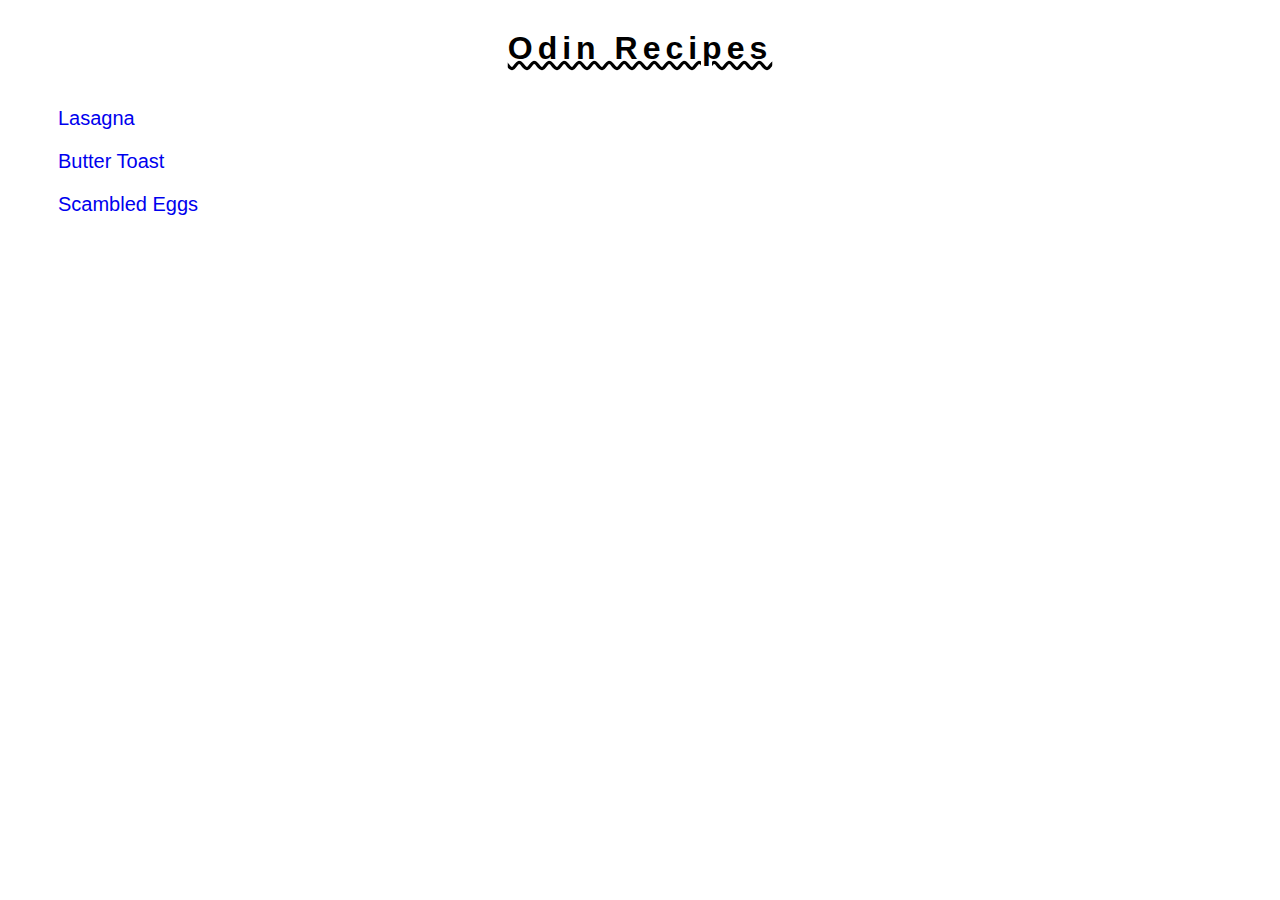
<file: index.html>
<!DOCTYPE html>
<html lang="en">
<head>
    <meta charset="UTF-8">
    <meta name="viewport" content="width=device-width, initial-scale=1.0">
    <title>Odin Project Recipes</title>
    <link rel="stylesheet" href="./style.css">
</head>
<body>
    <h1>Odin Recipes</h1>
    <ul>
    <li><a href="./recipes/lasagna.html">Lasagna</a></li>
    <li><a href="./recipes/butter_toast.html">Butter Toast</a></li>
    <li><a href="./recipes/scrambled_egg.html">Scambled Eggs</a></li>
    </ul>
</body>
</html>
</file>
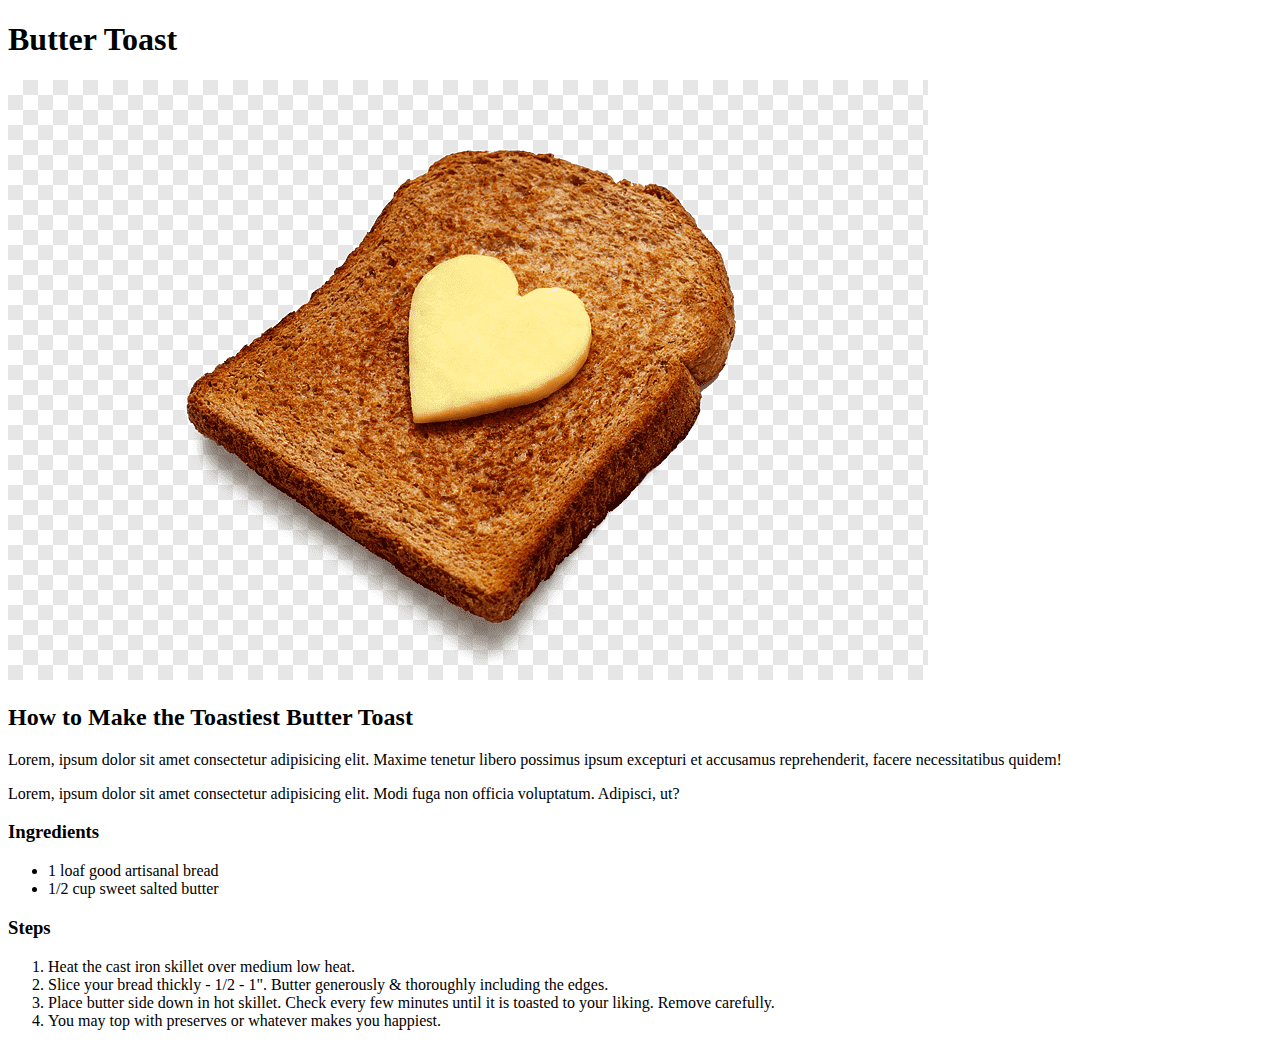
<file: recipes/butter_toast.html>
<!DOCTYPE html>
<html lang="en">
<head>
    <meta charset="UTF-8">
    <meta name="viewport" content="width=device-width, initial-scale=1.0">
    <title>Document</title>
</head>
<body>
    <h1>Butter Toast</h1>
    <img src="../recipes/butter_toast.png" alt="toast with melted butter on it">
    <h2>How to Make the Toastiest Butter Toast</h2>
    
    <p>Lorem, ipsum dolor sit amet consectetur adipisicing elit. Maxime tenetur libero possimus ipsum excepturi et accusamus reprehenderit, facere necessitatibus quidem!</p>
    <p>Lorem, ipsum dolor sit amet consectetur adipisicing elit. Modi fuga non officia voluptatum. Adipisci, ut?</p>
    
    <h3>Ingredients</h3>

    <ul>
        <li>1 loaf good artisanal bread</li>
        <li>1/2 cup sweet salted butter</li>
    </ul>

    <h3>Steps</h3>

    <ol>
        <li>Heat the cast iron skillet over medium low heat.
        </li>
        <li>Slice your bread thickly - 1/2 - 1". Butter generously & thoroughly including the edges.
        </li>
        <li>Place butter side down in hot skillet. Check every few minutes until it is toasted to your liking. Remove carefully.
        </li>
        <li>You may top with preserves or whatever makes you     happiest.
        </li>
    </ol>

</body>
</html>
</file>
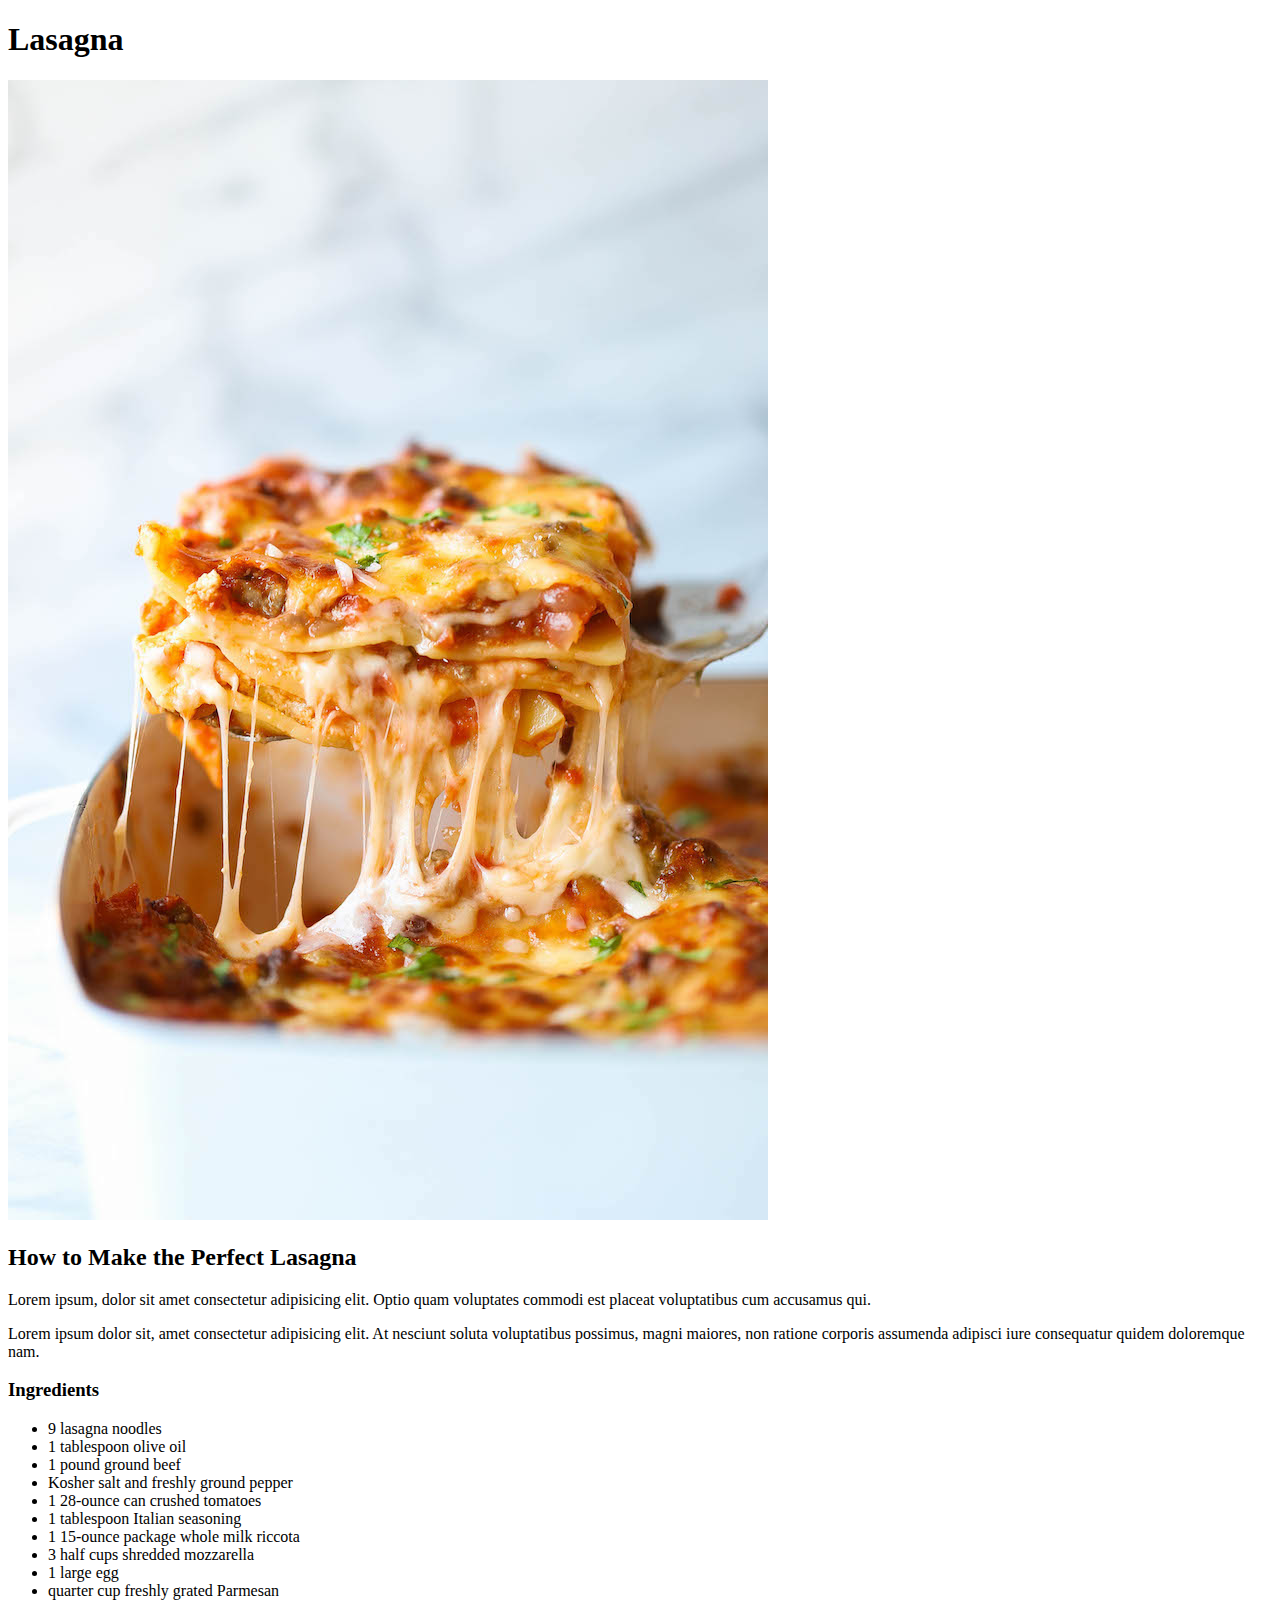
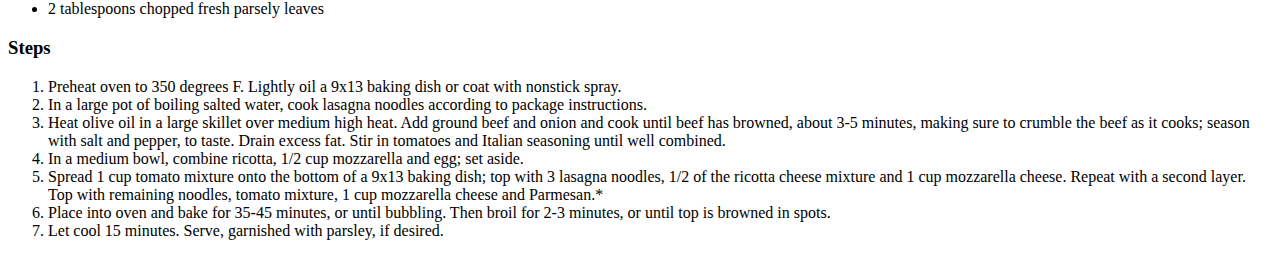
<file: recipes/lasagna.html>
<!DOCTYPE html>
<html lang="en">
<head>
    <meta charset="UTF-8">
    <meta name="viewport" content="width=device-width, initial-scale=1.0">
    <title>Lasagna</title>
</head>
<body>
    <h1>Lasagna</h1>
    <img src="../recipes/lasagna.jpg" alt="A cheesy lasagna being dished">
    <h2>How to Make the Perfect Lasagna</h2>
    <p>
        Lorem ipsum, dolor sit amet consectetur adipisicing elit. Optio quam voluptates commodi est placeat voluptatibus cum accusamus qui.
    </p>
    <p>
        Lorem ipsum dolor sit, amet consectetur adipisicing elit. At nesciunt soluta voluptatibus possimus, magni maiores, non ratione corporis assumenda adipisci iure consequatur quidem doloremque nam.
    </p>
    <h3>Ingredients</h3>
    <ul>
        <li>9 lasagna noodles</li>
        <li>1 tablespoon olive oil</li>
        <li>1 pound ground beef</li>
        <li>Kosher salt and freshly ground pepper</li>
        <li>1 28-ounce can crushed tomatoes</li>
        <li>1 tablespoon Italian seasoning</li>
        <li>1 15-ounce package whole milk riccota</li>
        <li>3 half cups shredded mozzarella</li>
        <li>1 large egg</li>
        <li>quarter cup freshly grated Parmesan</li>
        <li>2 tablespoons chopped fresh parsely leaves</li>
    </ul>
    <h3>Steps</h3>
    <ol>
        <li>
            Preheat oven to 350 degrees F. Lightly oil a 9x13 baking dish or coat with nonstick spray.
        </li>
        <li>
            In a large pot of boiling salted water, cook lasagna noodles according to package instructions.
        </li>
        <li>
            Heat olive oil in a large skillet over medium high heat. Add ground beef and onion and cook until beef has browned, about 3-5 minutes, making sure to crumble the beef as it cooks; season with salt and pepper, to taste. Drain excess fat. Stir in tomatoes and Italian seasoning until well combined.
        </li>
        <li>
            In a medium bowl, combine ricotta, 1/2 cup mozzarella and egg; set aside.
        </li>
        <li>
            Spread 1 cup tomato mixture onto the bottom of a 9x13 baking dish; top with 3 lasagna noodles, 1/2 of the ricotta cheese mixture and 1 cup mozzarella cheese. Repeat with a second layer. Top with remaining noodles, tomato mixture, 1 cup mozzarella cheese and Parmesan.*

        </li>
        <li>
            Place into oven and bake for 35-45 minutes, or until bubbling. Then broil for 2-3 minutes, or until top is browned in spots.
        </li>
        <li>
            Let cool 15 minutes. Serve, garnished with parsley, if desired.
        </li>
    </ol>
</body>
</html>
</file>
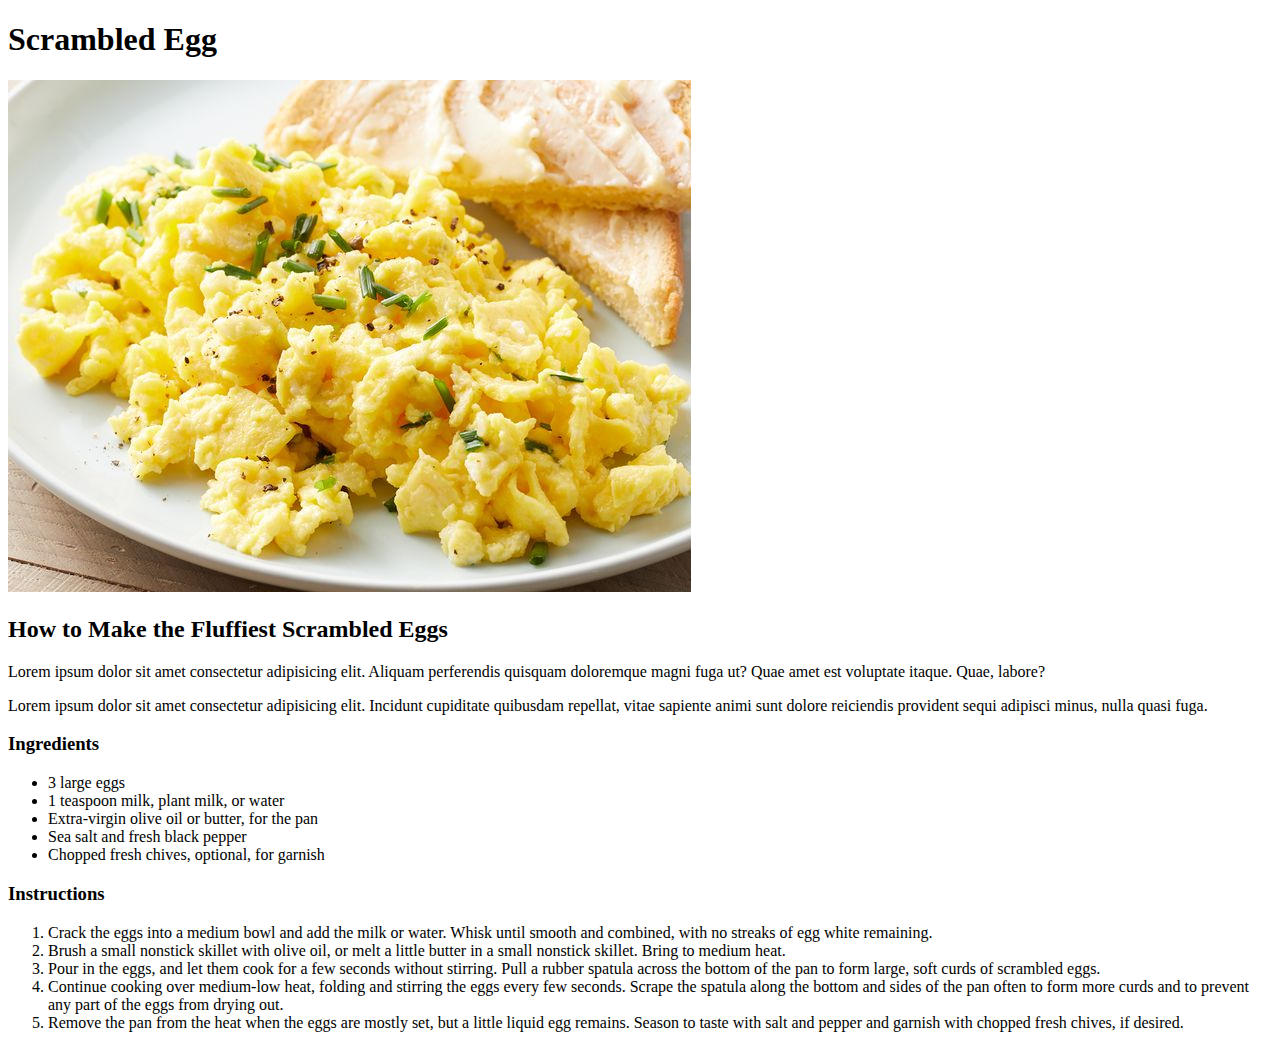
<file: recipes/scrambled_egg.html>
<!DOCTYPE html>
<html lang="en">
<head>
    <meta charset="UTF-8">
    <meta name="viewport" content="width=device-width, initial-scale=1.0">
    <title>Document</title>
</head>
<body>
    <h1>Scrambled Egg</h1>
    <img src="../recipes/scrambled_egg.jpg" alt="a fluffy scrambled egg">
    <h2>How to Make the Fluffiest Scrambled Eggs</h2>
    <p>
        Lorem ipsum dolor sit amet consectetur adipisicing elit. Aliquam perferendis quisquam doloremque magni fuga ut? Quae amet est voluptate itaque. Quae, labore?
    </p>
    <p>
        Lorem ipsum dolor sit amet consectetur adipisicing elit. Incidunt cupiditate quibusdam repellat, vitae sapiente animi sunt dolore reiciendis provident sequi adipisci minus, nulla quasi fuga.
    </p>

    <h3>Ingredients</h3>
    <ul>
        <li>3 large eggs
        </li>
        <li>1 teaspoon milk, plant milk, or water
        </li>
        <li>Extra-virgin olive oil or butter, for the pan
        </li>
        <li>Sea salt and fresh black pepper
        </li>
        <li>Chopped fresh chives, optional, for garnish
        </li>
    </ul>
    <h3>Instructions</h3>
    <ol>
        <li>Crack the eggs into a medium bowl and add the milk or water. Whisk until smooth and combined, with no streaks of egg white remaining.
        </li>
        <li>Brush a small nonstick skillet with olive oil, or melt a little butter in a small nonstick skillet. Bring to medium heat.
        </li>
        <li>Pour in the eggs, and let them cook for a few seconds without stirring. Pull a rubber spatula across the bottom of the pan to form large, soft curds of scrambled eggs.
        </li>
        <li>Continue cooking over medium-low heat, folding and stirring the eggs every few seconds. Scrape the spatula along the bottom and sides of the pan often to form more curds and to prevent any part of the eggs from drying out.
        </li>
        <li>Remove the pan from the heat when the eggs are mostly set, but a little liquid egg remains. Season to taste with salt and pepper and garnish with chopped fresh chives, if desired.
        </li>
    </ol>
</body>
</html>
</file>
<file: style.css>
body {
    font-family: 'Franklin Gothic Medium', 'Arial Narrow', Arial, sans-serif;
}

h1 {
    text-align: center;
    font-weight: bold;
    margin: 30px auto;
    text-transform: capitalize;
    letter-spacing: 5px;
    text-decoration: wavy underline;
}

ul {
    list-style: none;
    font-size: 20px;
}

li {
    padding: 10px;
}

a {
    text-decoration: none;
}
</file>
